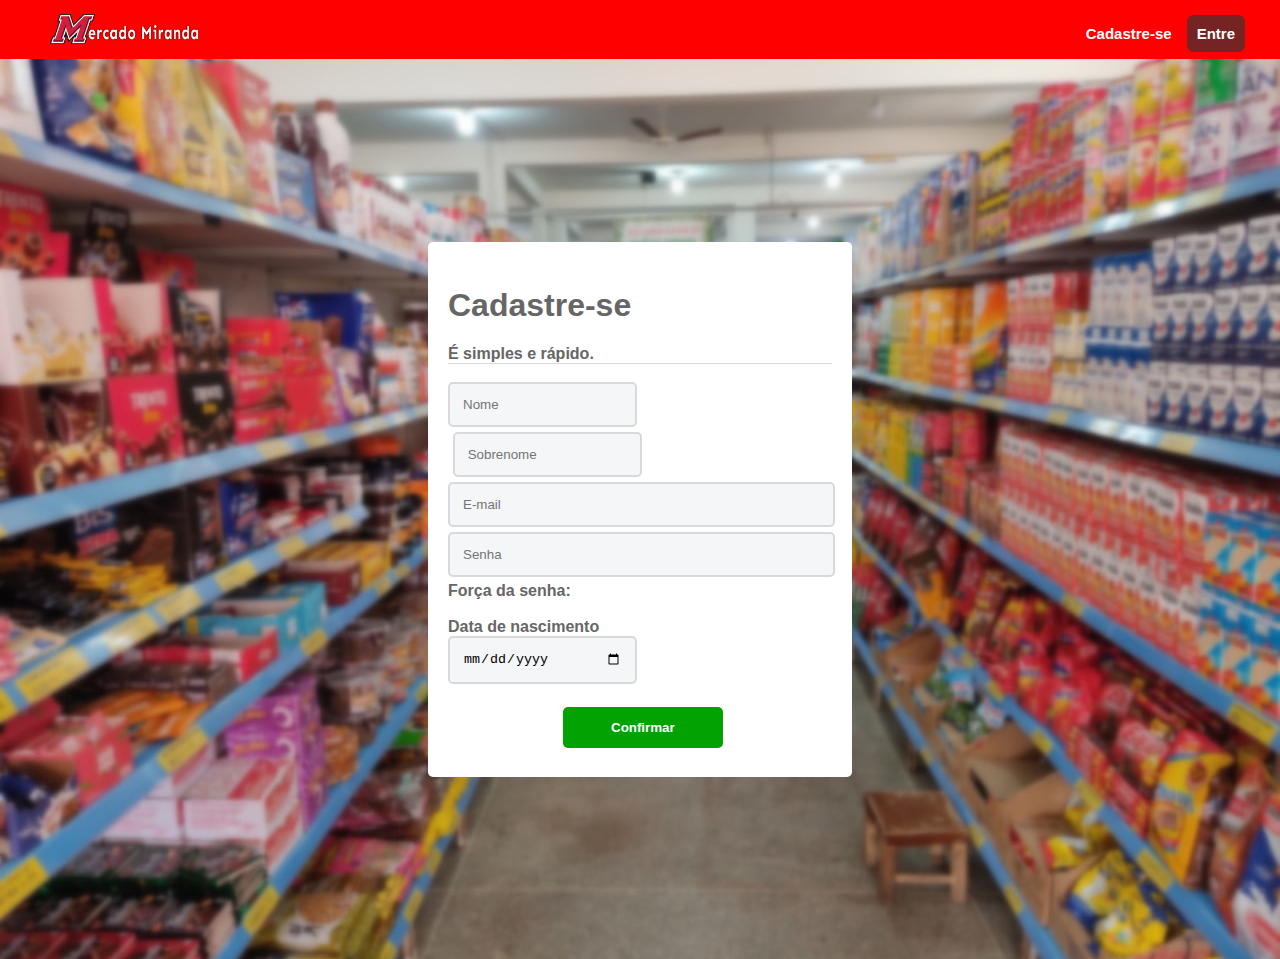
<file: index.html>
<!DOCTYPE html>
<html lang="pt-br">
<head>
    <meta charset="UTF-8">
    <meta http-equiv="X-UA-Compatible" content="IE=edge">
    <meta name="viewport" content="width=device-width, initial-scale=1.0">
    <link rel="stylesheet" href="./styles/style.css">
    <script src="./script.js"></script>
    <title>Cadastre-se</title>
</head>
<body>
    <div class="main-container">
        <div class="menu-bar">
            <div class="menu-logo">
                <img class="logo" src="./src/MLogo2.png" alt="">
            </div>
            <div class="menu-buttons">
                <!-- <div class="menu0">
                    <a href="./index.html"><input type="button" value="Inicio"></a>
                    <a href="#"><input type="button" value="Produtos"></a>
                    <a href="./contato.html"><input type="button" value="Contato"></a>
                    <a href="#"><input type="button" value="Sobre"></a>
                </div> -->
                <div class="menu1">
                    <a href="./index.html"><input type="button" value="Cadastre-se"></a>
                    <a href="./login.html"><input class="login-btn" type="button" value="Entre"></a>
                </div>
            </div>
        </div>

        <div id="popup-container">
            <div>
                <span id="popup-span"></span> <br> <br>
                <button onclick="switchPage()" class="popup-btn">Ok</button>
            </div>
        </div>

        <div class="form-container">
            <div class="form signup">
                <form action="javascript:save()">
                    <div class="line">
                        <h1 class="signup">Cadastre-se</h1>
                        <span>É simples e rápido.</span>
                    </div> <br>

                    <input type="text" id="name" placeholder="Nome" required>
                    <input class="lastname" type="text" name="last-name" placeholder="Sobrenome" required> <br>
                    <input type="email" id="email" placeholder="E-mail" required>
                    <input type="password" id="passwd" placeholder="Senha" oninput="passwdChange()" required>
                    <span>Força da senha: </span>
                    <span id="strength"></span><br> <br>

                    <span>Data de nascimento</span> <br>
                    <input type="date" name="" id="date" required> <br> <br> 

                    <input class="confirm" type="submit" value="Confirmar">
                </form>
            </div>
        </div>
</body>
</html>
</file>
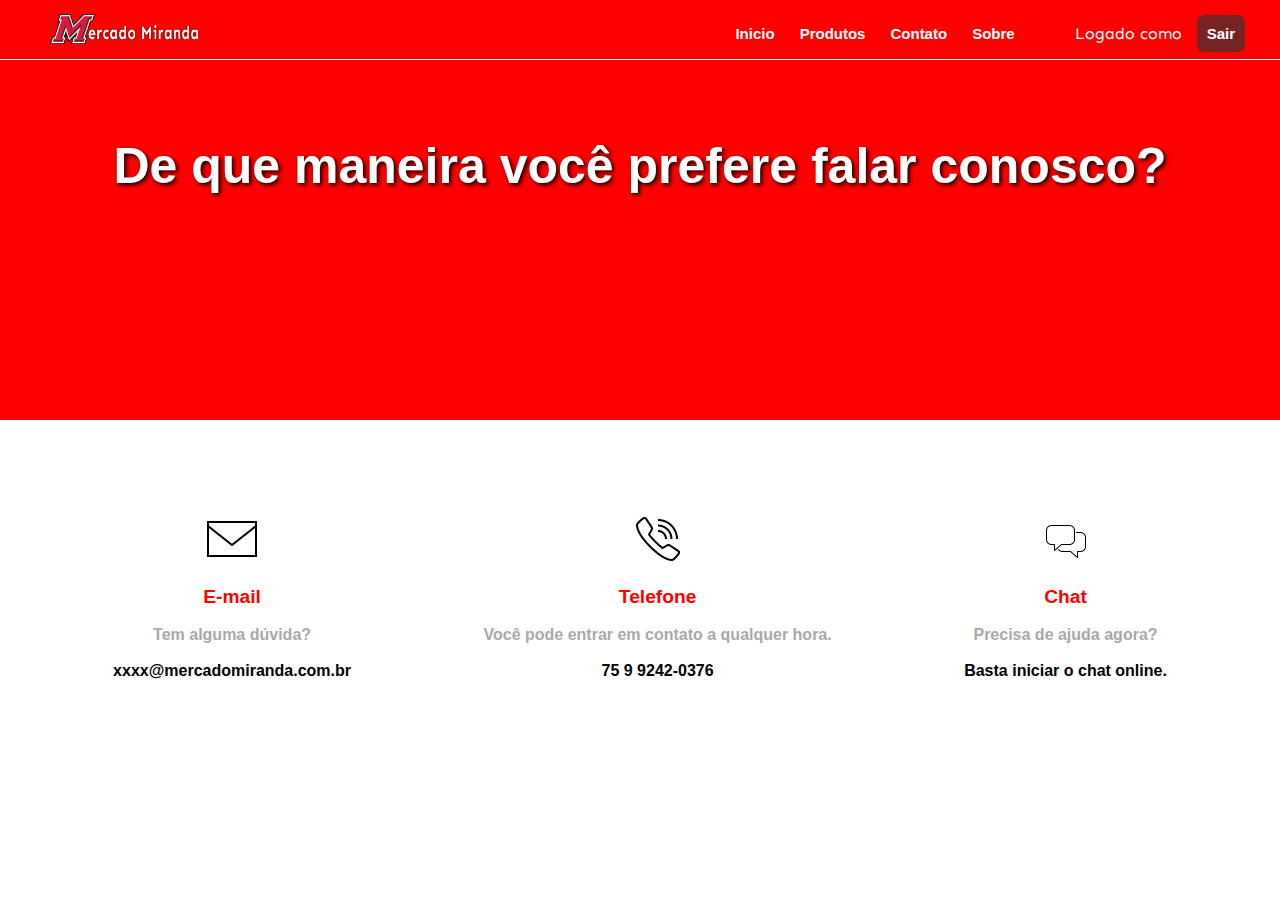
<file: contato.html>
<!DOCTYPE html>
<html lang="pt-br">
<head>
    <meta charset="UTF-8">
    <meta http-equiv="X-UA-Compatible" content="IE=edge">
    <meta name="viewport" content="width=device-width, initial-scale=1.0">
    <link rel="stylesheet" href="./styles/style.css">
    <script src="./script.js"></script>
    <title>Contato</title>
</head>
<body onload="landpageLoad()">
  <div class="main-container">
    <div class="menu-bar">
      <div class="menu-logo">
        <img class="logo" src="./src/MLogo2.png" alt="">
      </div>
      <div class="menu-buttons">
        <div class="menu0">
            <a href="./landpage.html"><input type="button" value="Inicio"></a>
            <a href="./produtos.html"><input type="button" value="Produtos"></a>
            <a href="./contato.html"><input type="button" value="Contato"></a>
            <a href="./sobre.html"><input type="button" value="Sobre"></a>
        </div>
        <div class="menu1">
          <span class="name">Logado como</span> <span id="logged-user"></span> 
          <a href="./login.html"><input class="login-btn" type="button" value="Sair"></a>
        </div>
    </div>
  </div>
  
    <div id="coberturas1">
        <br><h1>De que maneira você prefere falar conosco?</h1><br>
    </div>

    <div id="contato">
      <div id="box">
        <img class="imgcontato" src="./src/email.png"><br><br>
        <span class="pcontato1">E-mail</span><br><br>
        <span class="pcontato2">Tem alguma dúvida?</span><br><br>
        <span class="pcontato3">xxxx@mercadomiranda.com.br</span><br><br>
      </div>

      <div id="box">
        <img class="imgcontato" src="./src/telefone.png"><br><br>
        <span class="pcontato1">Telefone</span><br><br>
        <span class="pcontato2">Você pode entrar em contato a qualquer hora.</span><br><br>
        <span class="pcontato3">75 9 9242-0376</span><br><br>
      </div>

      <div id="box">
        <img class="imgcontato" src="./src/chat.png"><br><br>
        <span class="pcontato1">Chat</span><br><br>
        <span class="pcontato2">Precisa de ajuda agora?</span><br><br>
        <span class="pcontato3">Basta iniciar o chat online.</span><br><br>
      </div>
    </div>
</body>
</html>
</file>
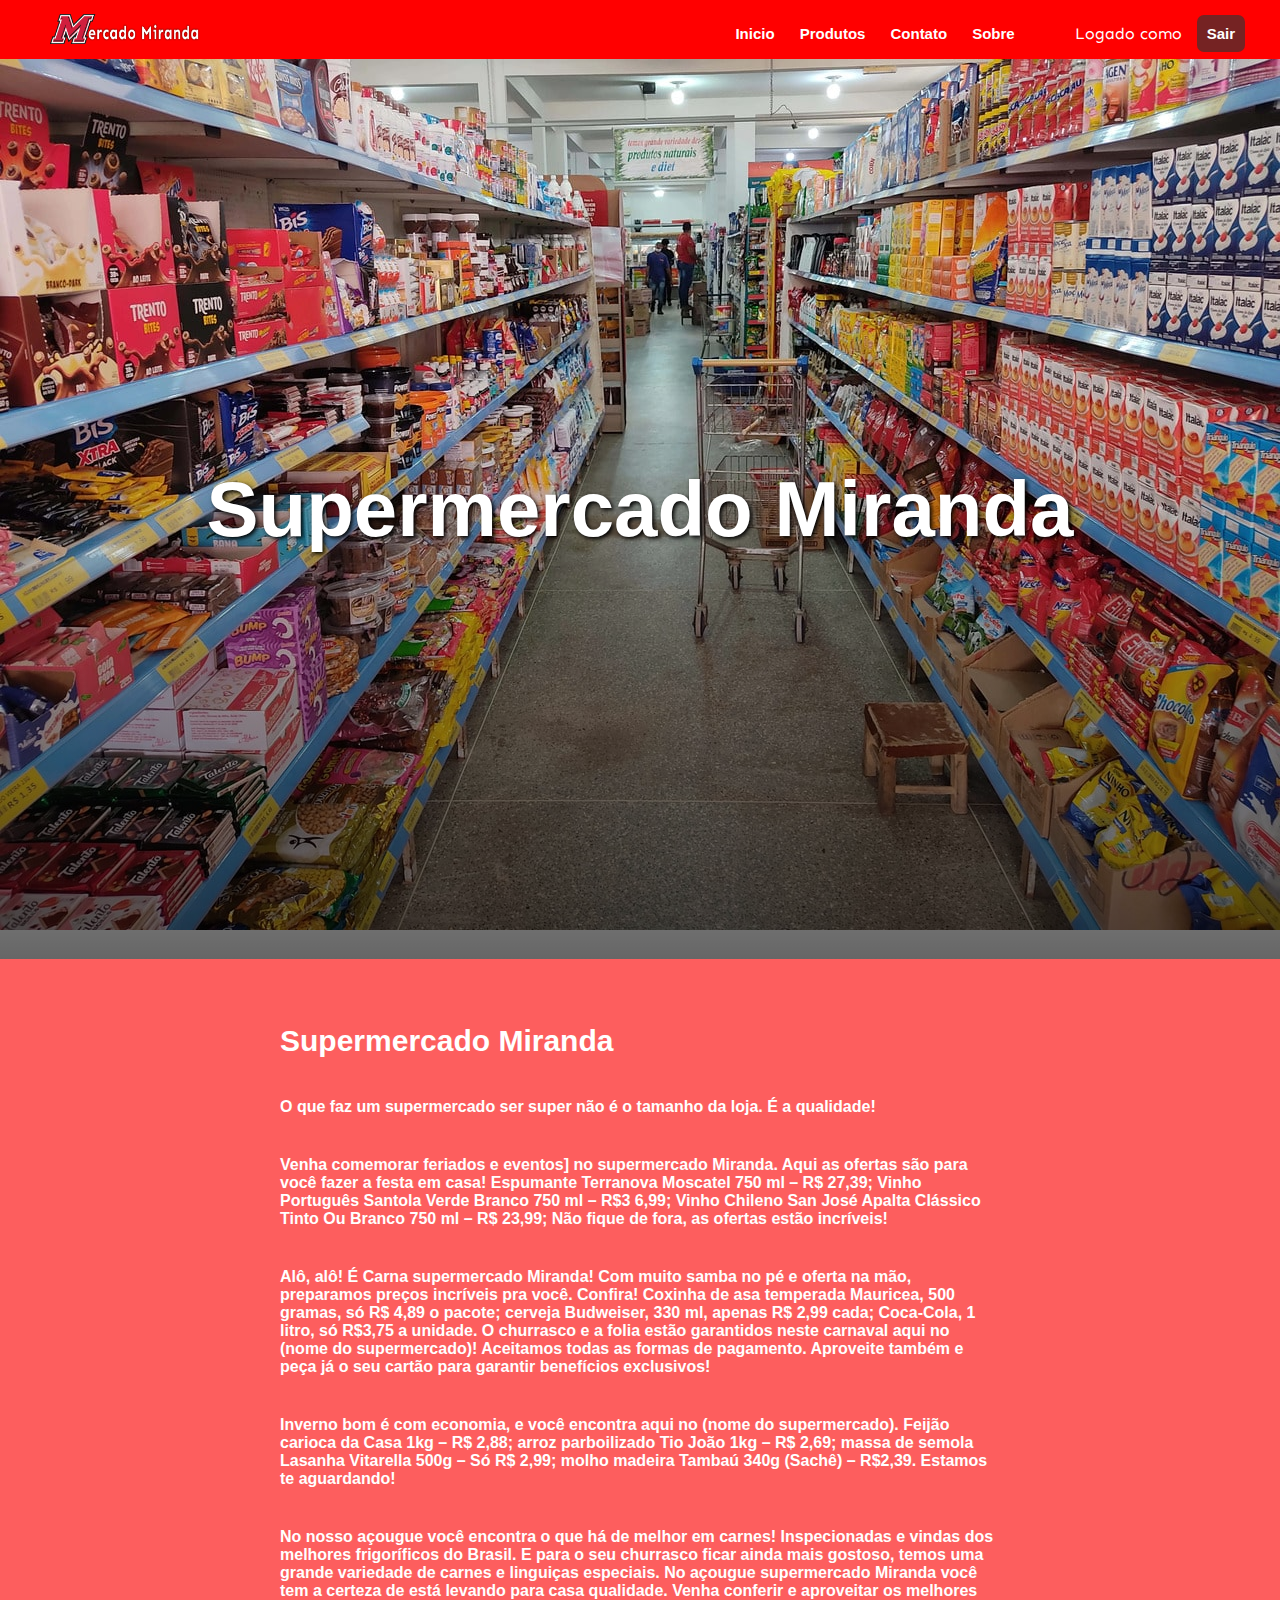
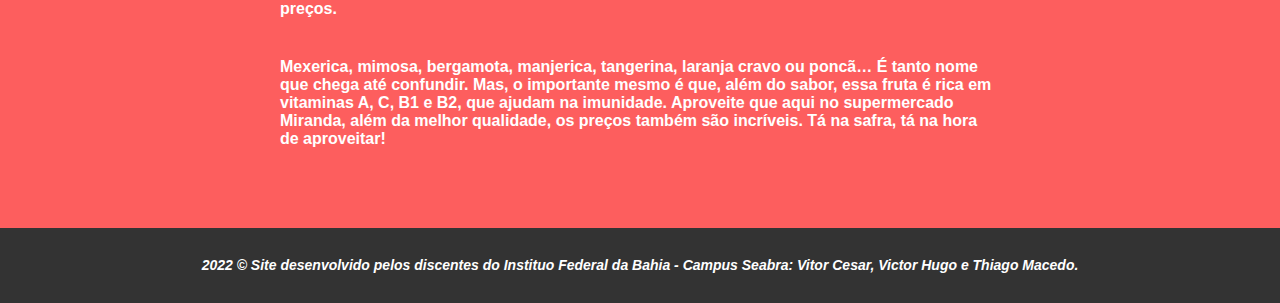
<file: landpage.html>
<!DOCTYPE html>
<html lang="pt-br">
<head>
    <meta charset="UTF-8">
    <meta http-equiv="X-UA-Compatible" content="IE=edge">
    <meta name="viewport" content="width=device-width, initial-scale=1.0">
    <link rel="stylesheet" href="./styles/style.css">
    <script src="./script.js"></script>
    <title>Início</title>
</head>
<body onload="landpageLoad()">
    <div class="main-container">
        <div class="menu-bar">
            <div class="menu-logo">
                <img class="logo" src="./src/MLogo2.png" alt="">
            </div>
            <div class="menu-buttons">
                <div class="menu0">
                    <a href="./landpage.html"><input type="button" value="Inicio"></a>
                    <a href="./produtos.html"><input type="button" value="Produtos"></a>
                    <a href="./contato.html"><input type="button" value="Contato"></a>
                    <a href="./sobre.html"><input type="button" value="Sobre"></a>
                </div>
                <div class="menu1">
                    <!-- <a href="./signup.html"><input type="button" value="Cadastre-se"></a> -->
                    <span class="name">Logado como</span> <span id="logged-user"></span> 
                    <a href="./login.html"><input class="login-btn" type="button" value="Sair"></a>
                </div>
            </div>
        </div>
        <main>
            <section class="module parallax parallax-1">
                <h1>Supermercado Miranda</h1>
            </section>

            <section class="module content">
                <div class="container">
                    <h2>Supermercado Miranda</h2>
                    <p>O que faz um supermercado ser super não é o tamanho da loja. É a qualidade!</p>
                    <p>Venha comemorar feriados e eventos] no supermercado Miranda. Aqui as ofertas são para você fazer a festa em casa! Espumante Terranova Moscatel 750 ml – R$ 27,39; Vinho Português Santola Verde Branco 750 ml – R$3 6,99; Vinho Chileno San José Apalta Clássico Tinto Ou Branco 750 ml – R$ 23,99; Não fique de fora, as ofertas estão incríveis!</p>
                    <p>Alô, alô! É Carna supermercado Miranda! Com muito samba no pé e oferta na mão, preparamos preços incríveis pra você. Confira! Coxinha de asa temperada Mauricea, 500 gramas, só R$ 4,89 o pacote; cerveja Budweiser, 330 ml, apenas R$ 2,99 cada; Coca-Cola, 1 litro, só R$3,75 a unidade. O churrasco e a folia estão garantidos neste carnaval aqui no (nome do supermercado)! Aceitamos todas as formas de pagamento. Aproveite também e peça já o seu cartão para garantir benefícios exclusivos!</p>
                    <p>Inverno bom é com economia, e você encontra aqui no (nome do supermercado). Feijão carioca da Casa 1kg – R$ 2,88; arroz parboilizado Tio João 1kg – R$ 2,69; massa de semola Lasanha Vitarella 500g – Só R$ 2,99; molho madeira Tambaú 340g (Sachê) – R$2,39. Estamos te aguardando!</p>
                    <p>No nosso açougue você encontra o que há de melhor em carnes! Inspecionadas e vindas dos melhores frigoríficos do Brasil. E para o seu churrasco ficar ainda mais gostoso, temos uma grande variedade de carnes e linguiças especiais. No açougue supermercado Miranda você tem a certeza de está levando para casa qualidade. Venha conferir e aproveitar os melhores preços.</p>
                    <p>Mexerica, mimosa, bergamota, manjerica, tangerina, laranja cravo ou poncã… É tanto nome que chega até confundir. Mas, o importante mesmo é que, além do sabor, essa fruta é rica em vitaminas A, C, B1 e B2, que ajudam na imunidade. Aproveite que aqui no supermercado Miranda, além da melhor qualidade, os preços também são incríveis. Tá na safra, tá na hora de aproveitar! </p>
                </div>
            </section>

            <section>
                <footer class="footer">
                    2022 © Site desenvolvido pelos discentes do Instituo Federal da Bahia - Campus Seabra: Vitor Cesar, Victor Hugo e Thiago Macedo.
                </footer>
            </section>
        </main>
    </div>
</body>
</html>
</file>
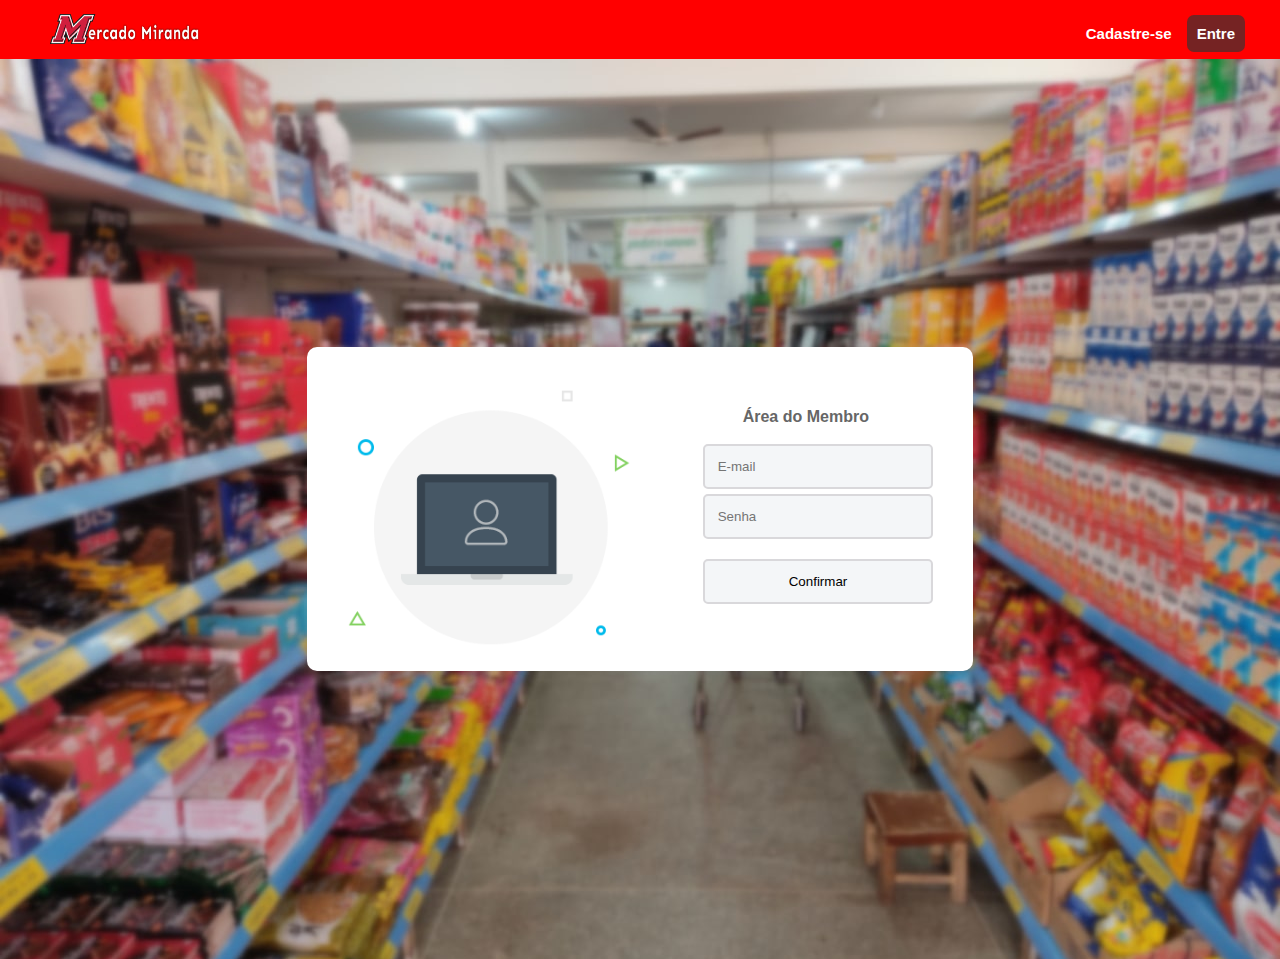
<file: login.html>
<!DOCTYPE html>
<html lang="pr-br">
<head>
    <meta charset="UTF-8">
    <meta http-equiv="X-UA-Compatible" content="IE=edge">
    <meta name="viewport" content="width=device-width, initial-scale=1.0">
    <link rel="stylesheet" href="./styles/style.css">
    <script src="./script.js"></script>
    <title>Entre</title>
</head>
<body>
    <div class="main-container">
        <div class="menu-bar">
            <div class="menu-logo">
                <img class="logo" src="./src/MLogo2.png" alt="">
            </div>
            <div class="menu-buttons">
                <!-- <div class="menu0">
                    <a href="./index.html"><input type="button" value="Inicio"></a>
                    <a href="#"><input type="button" value="Produtos"></a>
                    <a href="./contato.html"><input type="button" value="Contato"></a>
                    <a href="#"><input type="button" value="Sobre"></a>
                </div> -->
                <div class="menu1">
                    <a href="./index.html"><input type="button" value="Cadastre-se"></a>
                    <a href="./login.html"><input class="login-btn" type="button" value="Entre"></a>
                </div>
            </div>
        </div>

        <div id="popup-container">
            <div>
                <span id="popup-span"></span> <br> <br>
                <button onclick="switchPage2()" class="popup-btn">Ok</button>
            </div>
        </div>
            
        <div class="form-container">
            <div class="main">
                <div class="img">
                    <img class="image" src="./src/login-img.webp" alt="">
                </div>
                <div class="form login">
                    <form action="javascript:login()">
                        <span class="memberzone">Área do Membro</span> <br> <br>
                        <input class="login-input" type="email" id="email" placeholder="E-mail" required> <br>
                        <input class="login-input" type="password" id="passwd" placeholder="Senha" required><br>
                        <input class="btn" type="submit" value="Confirmar">
                    </form>
                </div>
            </div>
        </div>
    </div>
</body>
</html>
</file>
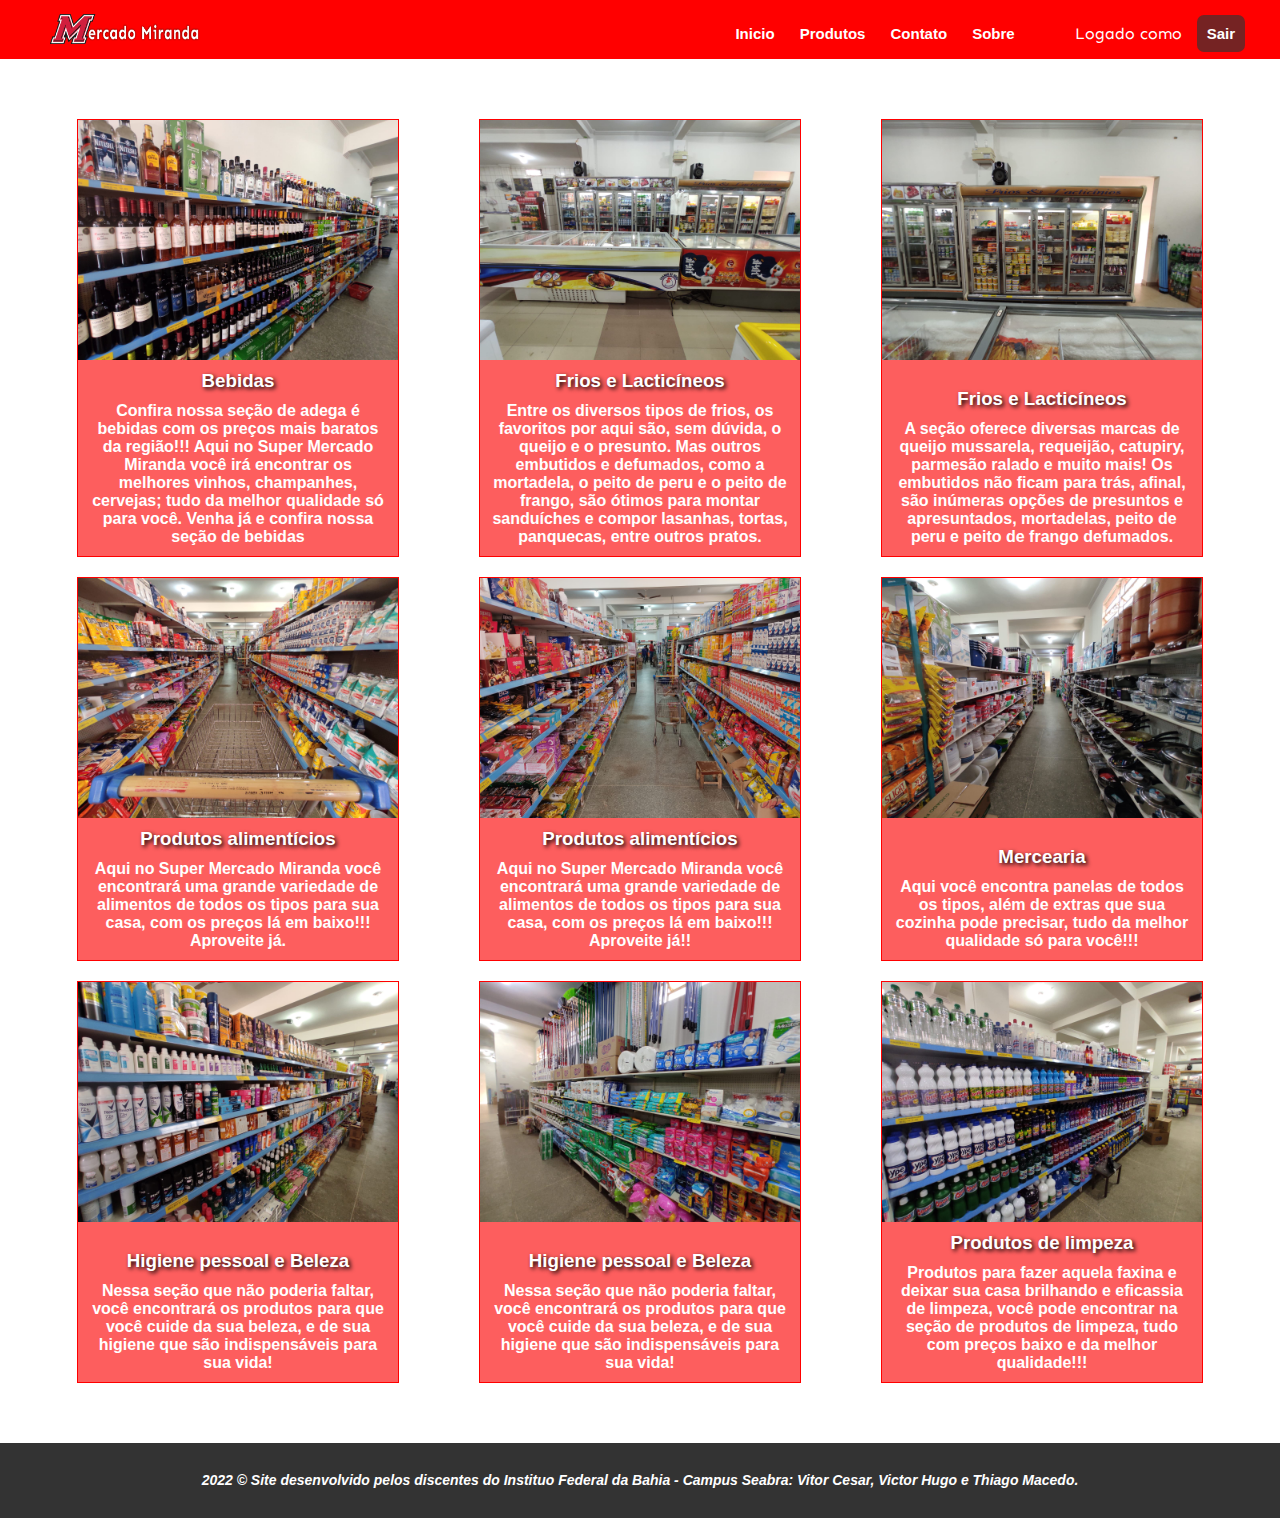
<file: produtos.html>
<!DOCTYPE html>
<html lang="pt-br">
<head>
    <meta charset="UTF-8">
    <meta http-equiv="X-UA-Compatible" content="IE=edge">
    <meta name="viewport" content="width=device-width, initial-scale=1.0">
    <link rel="stylesheet" href="./styles/style.css">
    <script src="./script.js"></script>
    <title>Produtos</title>
</head>
<body onload="landpageLoad()">
    <div class="main-container">
        <div class="menu-bar">
            <div class="menu-logo">
                <img class="logo" src="./src/MLogo2.png" alt="">
            </div>
            <div class="menu-buttons">
                <div class="menu0">
                    <a href="./landpage.html"><input type="button" value="Inicio"></a>
                    <a href="./produtos.html"><input type="button" value="Produtos"></a>
                    <a href="./contato.html"><input type="button" value="Contato"></a>
                    <a href="./sobre.html"><input type="button" value="Sobre"></a>
                </div>
                <div class="menu1">
                    <!-- <a href="./signup.html"><input type="button" value="Cadastre-se"></a> -->
                    <span class="name">Logado como</span> <span id="logged-user"></span> 
                     <a href="./login.html"><input class="login-btn" type="button" value="Sair"></a>
                </div>
            </div>
        </div>

        <div class="produtos-list">
         <div class="produtoCard" id="produto1">
            <img class="imgproduto" id="image1" src="./src/bebidas.jpeg">
            <div class="descProduto">
               <h3>Bebidas</h3>
               <p>Confira nossa seção de adega é bebidas com os preços mais baratos da região!!!
                  Aqui no Super Mercado Miranda você irá encontrar os melhores vinhos, champanhes, cervejas; tudo da melhor qualidade só para você.
                  Venha já e confira nossa seção de bebidas</p>
            </div>
         </div>

         <div class="produtoCard" id="produto3">
            <img class="imgproduto" id="image3" src="./src/frios-lacticinios.jpeg">
            <div class="descProduto">
               <h3>Frios e Lacticíneos</h3>
               <p>Entre os diversos tipos de frios, os favoritos por aqui são, sem dúvida, o queijo e o presunto. Mas outros embutidos e  defumados, como a mortadela, o peito de peru e o peito de frango, são ótimos para montar sanduíches e compor lasanhas, tortas, panquecas, entre outros pratos.</p>
            </div>
         </div>

         <div class="produtoCard" id="produto4">
            <img class="imgproduto" id="image4" src="./src/frios.jpeg">
            <div class="descProduto">
               <h3>Frios e Lacticíneos</h3>
               <p>A seção oferece diversas marcas de queijo mussarela, requeijão, catupiry, parmesão ralado e muito mais! Os embutidos não ficam para trás, afinal, são inúmeras opções de presuntos e apresuntados, mortadelas, peito de peru e peito de frango defumados.</p>
            </div>
         </div>

         <div class="produtoCard" id="produto6">
            <img class="imgproduto" id="image6" src="./src/produtos-alimenticios.jpeg">
            <div class="descProduto">
               <h3>Produtos alimentícios</h3>
               <p>Aqui no Super Mercado Miranda você encontrará uma grande variedade de alimentos de todos os tipos para sua casa, com os preços lá em baixo!!!
                  Aproveite já.</p>
            </div>
         </div>

         <div class="produtoCard" id="produto7">
            <img class="imgproduto" id="image7" src="./src/alimento2.jpeg">
            <div class="descProduto">
               <h3>Produtos alimentícios</h3>
               <p>Aqui no Super Mercado Miranda você encontrará uma grande variedade de alimentos de todos os tipos para sua casa, com os preços lá em baixo!!!
                  Aproveite já!!</p>
            </div>
         </div>

         <div class="produtoCard" id="produto8">
            <img class="imgproduto" id="image8" src="./src/mercearia.jpeg">
            <div class="descProduto">
               <h3>Mercearia</h3>
               <p>Aqui você encontra panelas de todos os tipos, além de extras que sua cozinha pode precisar, tudo da melhor qualidade só para você!!!</p>
            </div>
         </div>

         <div class="produtoCard" id="produto9">
            <img class="imgproduto" id="image9" src="./src/higiene.jpeg">
            <div class="descProduto">
               <h3>Higiene pessoal e Beleza</h3>
               <p>Nessa seção que não poderia faltar, você encontrará os produtos para que você cuide da sua beleza, e de sua higiene que são indispensáveis para sua vida!</p>
            </div>
         </div>

         <div class="produtoCard" id="produto10">
            <img class="imgproduto" id="image10" src="./src/higiene2.jpeg">
            <div class="descProduto">
               <h3>Higiene pessoal e Beleza</h3>
               <p>Nessa seção que não poderia faltar, você encontrará os produtos para que você cuide da sua beleza, e de sua higiene que são indispensáveis para sua vida!</p>
            </div>
         </div>

         <div class="produtoCard" id="produto11">
            <img class="imgproduto" id="image11" src="./src/limpeza.jpeg">
            <div class="descProduto">
               <h3>Produtos de limpeza</h3>
               <p>Produtos para fazer aquela faxina e deixar sua casa brilhando e eficassia de limpeza, você pode encontrar na seção de produtos de limpeza, tudo com preços baixo e da melhor qualidade!!!</p>
            </div>
         </div>
        </div>

         <section>
            <footer class="footer">
               2022 © Site desenvolvido pelos discentes do Instituo Federal da Bahia - Campus Seabra: Vitor Cesar, Victor Hugo e Thiago Macedo.
           </footer>
         </section>
    </div> 
</body>
</html>
</file>
<file: styles/style.css>
@import url("https://fonts.googleapis.com/css2?family=Sen&display=swap");
@import url("./contato.css");
@import url("./landpage.css");
@import url("./login.css");
@import url("./produtos.css");
@import url("./signup.css");
@import url("./sobre.css");

/* General config */
@keyframes fadein {
    from { opacity: 0.3; }
    to { opacity: 1; } 
}

@-moz-keyframes fadein {
    from { opacity: 0.3; }
    to { opacity: 1; } 
}

@-webkit-keyframes fadein {
    from { opacity: 0.3; }
    to { opacity: 1; } 
}

@-ms-keyframes fadein {
    from { opacity: 0.3; }
    to { opacity: 1; } 
}

/* Reset */
html, body {
    font-family: sans-serif;
    font-weight: 900;
    margin: 0;
    padding: 0;
    word-wrap: break-word;
    overflow-wrap: break-word;
    height: 100%;
    background-color: white;
    margin: 0px;
    animation: fadein 0.4s; 
    -webkit-animation: fadein 0.4s; 
    -moz-animation: fadein 0.4s; 
    -ms-animation: fadein 0.4s; 
}

span {
    text-align: center;
}

h1, h2, h3, h4, h5, h6 {
    font-weight: 900;
    color: #000;
}

.container h2, p {
    color: white;
}

.main-container {
    width: 100%;
    margin: 0 auto;
    height: 100%;
}

.menu-bar {
    padding: 7px 0px 7px 0px;
    font-family: 'Sen', sans-serif;
    width: 100%;
    background-color: red;
    display: flex;
    justify-content: space-between;
}

.logo {
    margin: 7px 0px 0px 0px;
    width: 150px;
    height: 30px;
}

.menu-logo {
    margin-left: 50px;
    display: flex;
}

.menu-buttons {
    display: flex;
    margin-right: 35px;
}

.menu-buttons input {
    font-size: 15px;
    border: none;
    padding: 10px;
    background-color: red;
    color: white;
    font-weight: 600;
    border-radius: 7px;
    margin-top: 8px;
}

.menu-buttons input:hover{
    transition: all 0.5s ease;
    border-radius: 7px;
    background-color: rgb(117, 35, 35);
}

.menu-buttons input:active {
    background-color: rgb(124, 33, 33);
}
</file>
